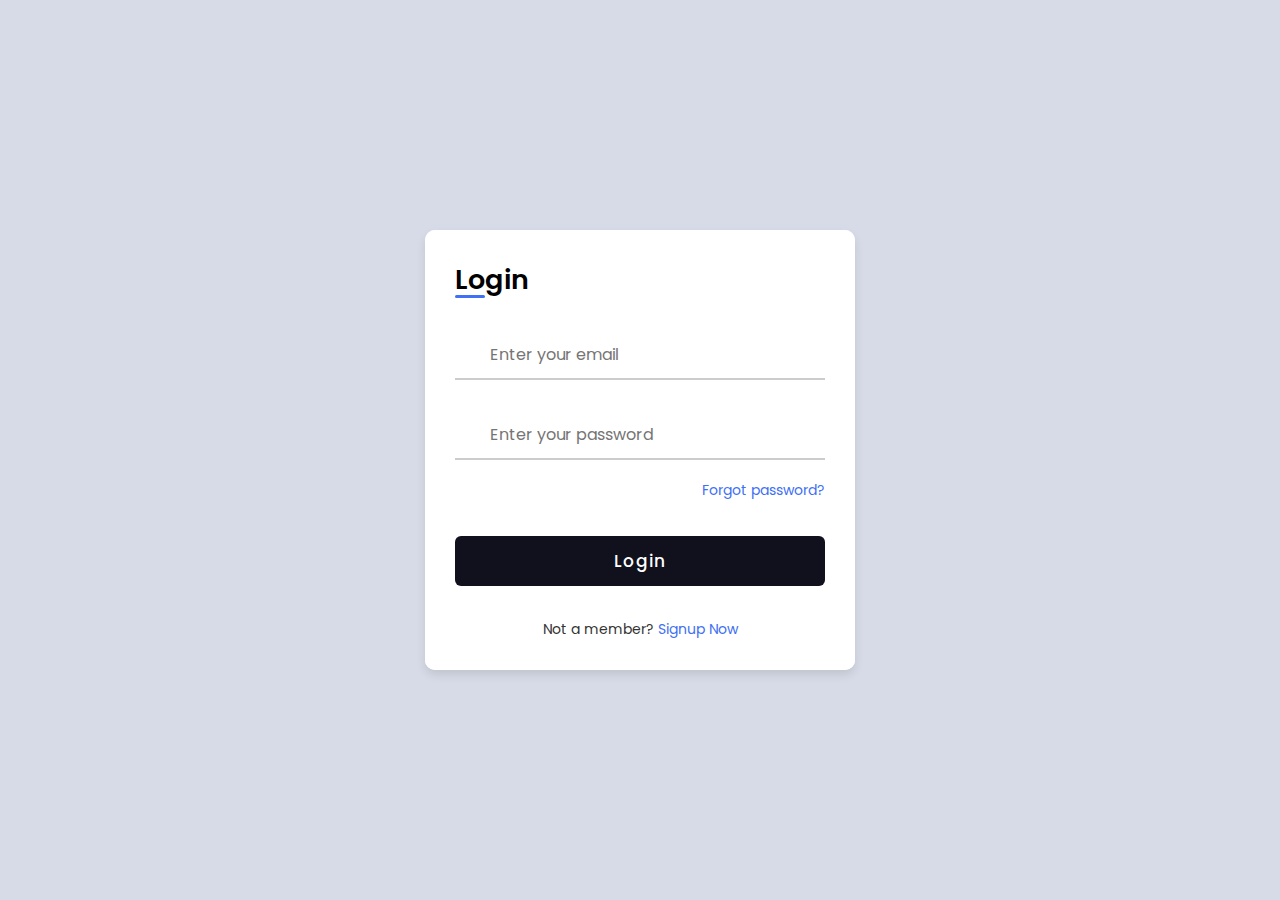
<file: index.html>
<!DOCTYPE html>
<html lang="en">
    <head>
        <meta charset="UTF-8">
        <meta http-equiv="X-UA-Compatible" content="IE=edge">
        <meta name="viewport" content="width=device-width, initial-scale=1.0">
        <link rel="stylesheet"
            href="https://unicons.iconscout.com/release/v4.0.0/css/line.css">
        <link rel="stylesheet" href="login.css">

        <title>Login & Registration Form</title>
    </head>
    <body>

        <div class="container">
            <div class="forms">
                <div class="form login">
                    <span class="title">Login</span>

                    <form action="#">
                        <div class="input-field">
                            <input type="text" id="l-email" name="email"
                                placeholder="Enter your email" required>
                            <i class="uil uil-envelope icon"></i>
                        </div>
                        <div class="input-field">
                            <input type="password" id="l-password"
                                name="password" class="password"
                                placeholder="Enter your password" required>
                            <i class="uil uil-lock icon"></i>
                            <i class="uil uil-eye-slash showHidePw"></i>
                        </div>

                        <div class="checkbox-text">
                            <div class="checkbox-content">
                                <!--  <input type="checkbox" id="logCheck">
                            <label for="logCheck" class="text">Remember me</label> -->
                            </div>

                            <a href="#" class="text">Forgot password?</a>
                        </div>

                        <div class="input-field button">
                            <input type="button" id="login-btn" value="Login">
                        </div>
                    </form>

                    <div class="login-signup">
                        <span class="text">Not a member?
                            <a href="#" class="text signup-link">Signup Now</a>
                        </span>
                    </div>
                </div>

                <!-- Registration Form -->
                <div class="form signup">
                    <span class="title">Registration</span>

                    <form action="#">
                        <div class="input-field">
                            <input type="text" id="s-name" name="uname"
                                placeholder="Your first name" required>
                            <i class="uil uil-user"></i>
                        </div>
                        <div class="input-field">
                            <input type="text" id="s-email" name="email"
                                placeholder="Enter your email" required>
                            <i class="uil uil-envelope icon"></i>
                        </div>
                        <div class="input-field">
                            <input type="password" id="password1"
                                name="password1" class="password"
                                placeholder="Create a password" required>
                            <i class="uil uil-lock icon"></i>
                        </div>
                        <div class="input-field">
                            <input type="password" id="password2"
                                class="password" name="password2"
                                placeholder="Confirm a password" required>
                            <i class="uil uil-lock icon"></i>
                            <i class="uil uil-eye-slash showHidePw"></i>
                        </div>

                        <!--   <div class="checkbox-text">
                        <div class="checkbox-content">
                            <input type="checkbox" id="termCon">
                            <label for="termCon" class="text">I accepted all terms and conditions</label>
                        </div>
                    </div> -->

                        <div class="input-field button">
                            <input type="button" id="signup-btn" value="Signup">
                        </div>
                    </form>

                    <div class="login-signup">
                        <span class="text">Already a member?
                            <a href="#" class="text login-link">Login Now</a>
                        </span>
                    </div>
                </div>
            </div>
        </div>

        <script src="reg.js"></script>
    </body>
</html>
</file>
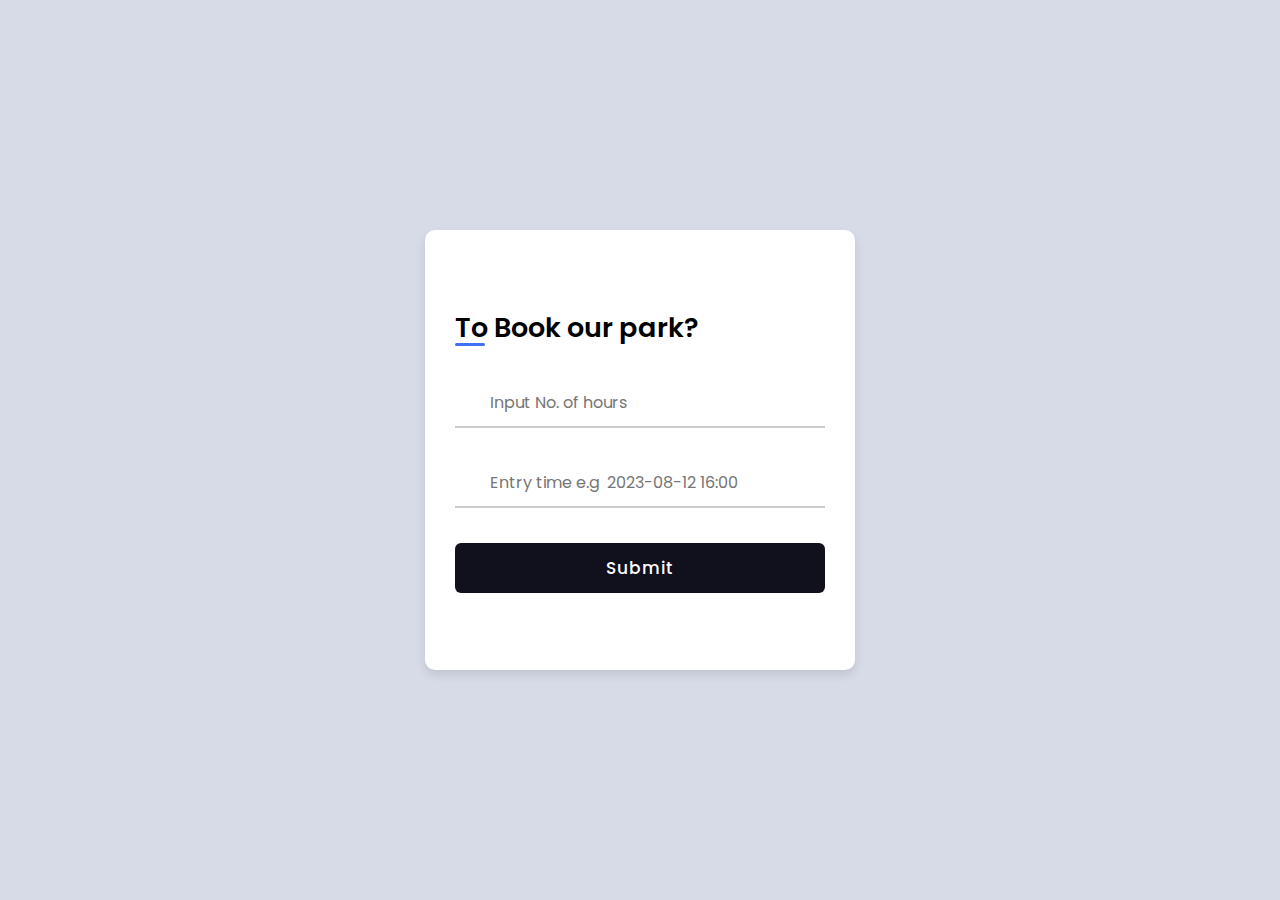
<file: classic.html>
<!DOCTYPE html>
<html lang="en">
    <head>
        <meta charset="UTF-8">
        <meta http-equiv="X-UA-Compatible" content="IE=edge">
        <meta name="viewport" content="width=device-width, initial-scale=1.0">
        <link rel="stylesheet"
            href="https://unicons.iconscout.com/release/v4.0.0/css/line.css">
        <link rel="stylesheet" href="login.css">

        <title>Booking</title>
    </head>
    <body>

        <div class="container">
            <div class="forms">
                <div class="form login">
                    <span class="title">To Book our park?</span>

                    <form action="#">
                        
                        <div class="input-field">
                            <input type="text" id="h" name="h"
                                placeholder="Input No. of hours" required>
                            <i class="uil uil-package"></i>
                        </div>
                        <div class="input-field">
                            <input type="text" id="t" name="t"
                                placeholder="Entry time e.g  2023-08-12 16:00" required>
                            <i class="uil uil-calender"></i>
                        </div>
                        <div class="input-field button">
                            <input type="button" value="Submit" id="enter-h">
                        </div>
                    </form>
                </div>
            </div>
        </div>
        <script>
document.getElementById("enter-h").addEventListener("click",submit_h);
function submit_h(){
    const hours=document.getElementById("h").value;
    const time=document.getElementById("t").value+":00";

    if (isValidTime(time,hours)) {
        var formData = new FormData();
        formData.append("plan", "classic")
        formData.append("hours", hours)
        formData.append("entry", time)
        var xhr = new XMLHttpRequest();
        xhr.open("POST", "availability.php", true);

        xhr.onreadystatechange = function () {
            if (xhr.readyState == 4 && xhr.status == 200) {
                var res = xhr.responseText;
                console.log(res)
                if (res.trim() =="success") {
                    window.location = "pay.php?plan=classic";
                }
                else if (res.trim() == "fail"){
                    alert("it's not possible, try fewer hours")
                }
            }
        }
        xhr.send(formData);
    }
}
function isValidTime(time,hours) {
    let regex = new RegExp(/^([0-9]{4})-((01|02|03|04|05|06|07|08|09|10|11|12|(?:J(anuary|u(ne|ly))|February|Ma(rch|y)|A(pril|ugust)|(Jan|Feb|Mar|Apr|May|Jun|Jul|Aug|Sep|Oct|Nov|Dec)|(JANUARY|FEBRUARY|MARCH|APRIL|MAY|JUNE|JULY|AUGUST|SEPTEMBER|OCTOBER|NOVEMBER|DECEMBER)|(September|October|November|December)|(jan|feb|mar|apr|may|jun|jul|aug|sep|oct|nov|dec)|(JAN|FEB|MAR|APR|MAY|JUN|JUL|AUG|SEP|OCT|NOV|DEC)))|(january|february|march|april|may|june|july|august|september|october|november|december))-([0-3][0-9])\s([0-1][0-9]|[2][0-3]):([0-5][0-9]):([0-5][0-9])$/)

    if (hours=="") {
        alert("Please enter a number of hours")
        return false;
    }
    if (isNaN(hours)) {
        alert("invalid hours")
        return false;
    }
    if (time =="") {
        alert("input entrance time please")
        return false;
    }
 
    // Return true if the str
    // matched the ReGex
    if (regex.test(time) == false) {
        alert ("please observe date format")
        return false;
    }
    return true
}
        </script>
    </body>
</html>
</file>
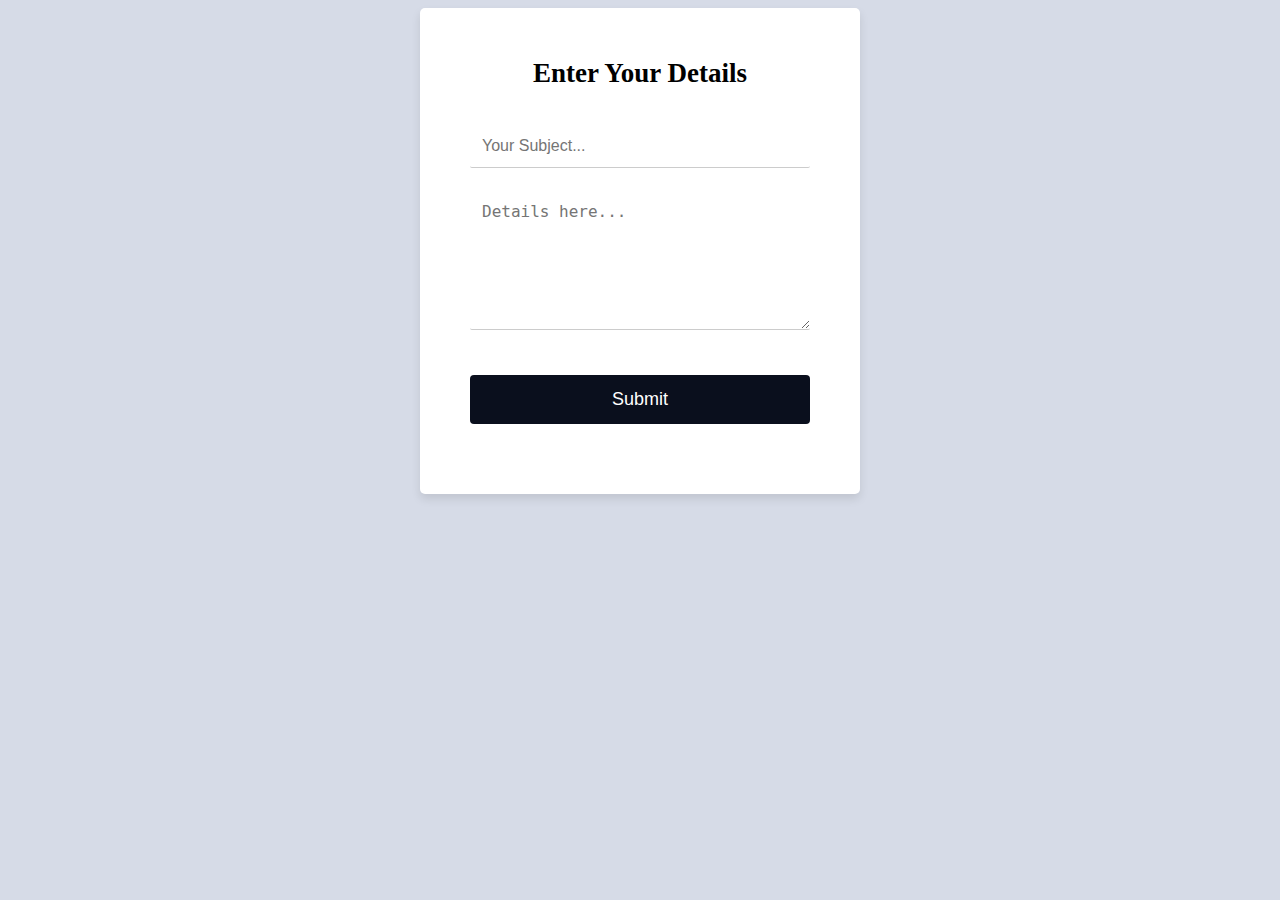
<file: contactus.html>
<!DOCTYPE html>
<html>
<head>
  <meta charset="utf-8">
  <meta name="viewport" content="width=device-width, initial-scale=1">
  <title>Contact Us</title>
  <style type="text/css">
    body {
      background-color: #d6dbe7;
    }

    input[type=text],
    input[type=email],
    textarea {
      width: 85%;
      padding: 12px;
      border: none;
      border-bottom: 1px solid #ccc;
      border-radius: 2px;
      box-sizing: border-box;
      margin-top: 6px;
      margin-bottom: 16px;
      resize: vertical;
      font-size: 16px;
    }

    input[type=text]:focus,
    input[type=email]:focus,
    textarea:focus {
      outline: none;
      border-bottom: 1px solid #4070f4;

    }

    input[type=button] {
      background-color: rgb(10, 15, 29);
      color: white;
      padding: 14px 20px;
      border: none;
      border-radius: 4px;
      cursor: pointer;
      font-size: 18px;
      width: 85%;
      margin-top: 25px;

    }

    input[type=button]:hover {
      background-color: #4070f4;
    }

    .container {
      border-radius: 5px;
      background-color: #fff;
      padding: 20px;
      max-width: 400px;
      padding-bottom: 70px;
      box-shadow: 0 5px 10px rgba(0, 0, 0, 0.1);

    }

    .title {
      display: block;
      position: relative;
      font-size: 27px;
      font-weight: 600;
      margin-bottom: 30px;
      margin-top: 30px;
    }

    @media(max-width: 780px) {

    }
  </style>
</head>

<body>
  <center>
    <div class="container">
      <form>
        <span class="title">Enter Your Details</span>
        <input type="text" id="sub" name="sub" placeholder="Your Subject...">
        <textarea id="des" name="des" placeholder="Details here..." style="height:140px"></textarea>
        <input type="button" value="Submit" id="logger">

      </form>
    </div>
  </center>
  <script>
    document.getElementById("logger").addEventListener("click", log_message)
    function log_message() {
      const subject = document.getElementById("sub").value
      const message = document.getElementById("des").value
      if (isValidLog(subject, message)) {
        var formData = new FormData();
        formData.append("subject", subject)
        formData.append("message", message)
        var xhr = new XMLHttpRequest();
        xhr.open("POST", "contact-logger.php", true);

        xhr.onreadystatechange = function () {
          if (xhr.readyState == 4 && xhr.status == 200) {
            var res = xhr.responseText;
            alert("Recieved, thanks")
            window.location = "profile.php";
          }
        }
        xhr.send(formData)
      }

    }

    function isValidLog(subject, message) {
      if (subject == "") {
        alert("Subject is required")
        return false;
      }
      if (message == "") {
        alert("You have not entered details")
        return false;
      }
      return true
    }
  </script>
</body>

</html>
</file>
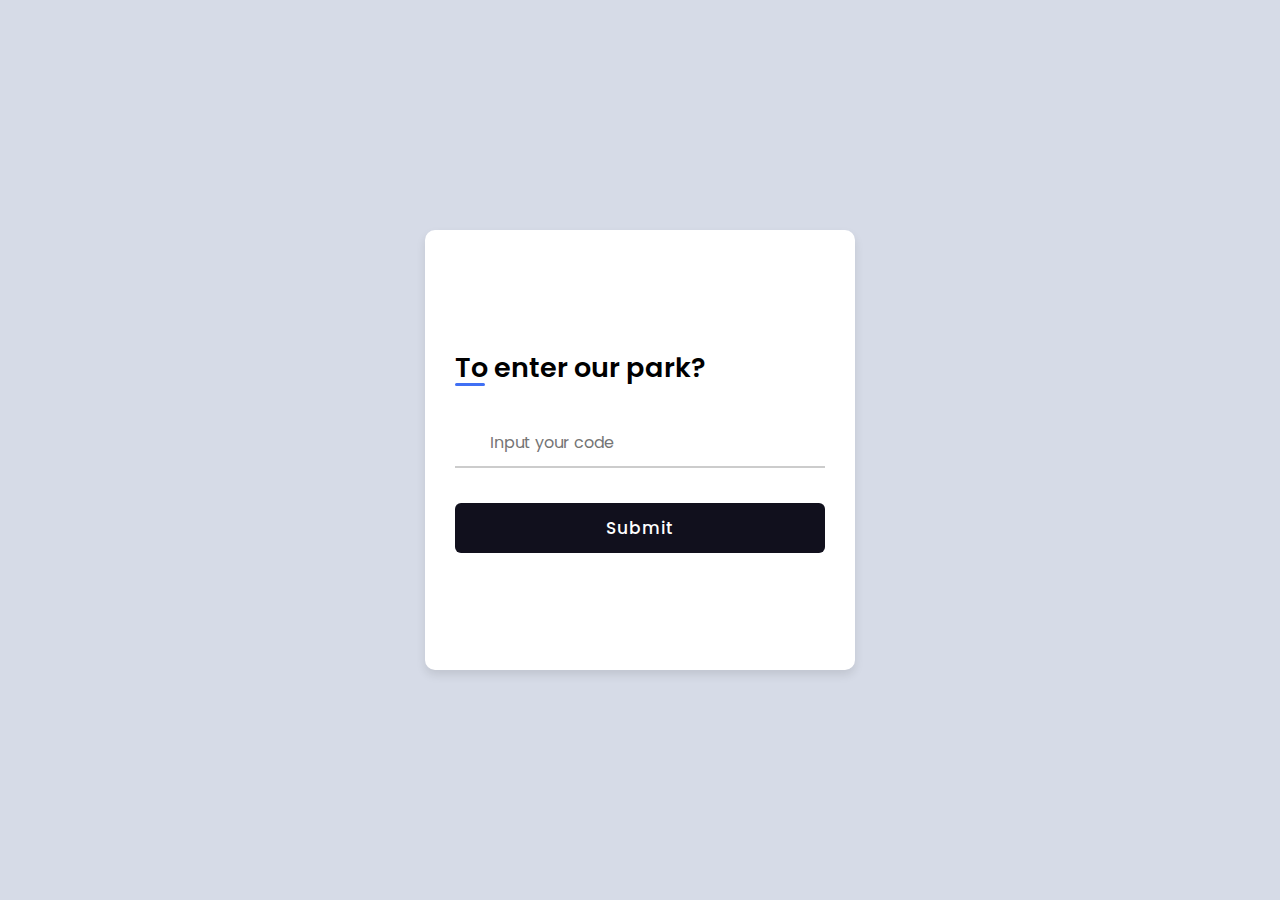
<file: enter.html>
<!DOCTYPE html>
<html lang="en">
<head>
    <meta charset="UTF-8">
    <meta http-equiv="X-UA-Compatible" content="IE=edge">
    <meta name="viewport" content="width=device-width, initial-scale=1.0">
        <link rel="stylesheet" href="https://unicons.iconscout.com/release/v4.0.0/css/line.css">
    <link rel="stylesheet" href="login.css">
         
    <title>Entrance</title> 
</head>
<body>
    <div class="container">
        <div class="forms">
            <div class="form login">
                <span class="title">To enter our park?</span>
                <form action="#">
                    <div class="input-field">
                        <input type="text" id="code" name="code" placeholder="Input your code" required>
                        <i class="uil uil-package"></i>
                    </div>
                    <div class="input-field button">
                        <input type="button" id="entrance-btn" value="Submit">
                    </div>
                </form>
            </div>
        </div>
    </div>

    <script>
        document.getElementById('entrance-btn').addEventListener('click',checkcode)

  function checkcode() {
      const code = document.getElementById("code").value
      if (isValid(code)) {
          var formData = new FormData();
          formData.append("action", "enter")
          formData.append("code", code)
          var xhr=new XMLHttpRequest();
    xhr.open("POST","checkcode.php",true);
    
    xhr.onreadystatechange = function() {//Call a function when the state changes.
        if(xhr.readyState == 4 && xhr.status == 200) {
           var res=xhr.responseText;
           console.log(res)
           if(res=="success"){
            alert('Thanks for using our service!')
            window.location="profile.php";
           }
           if(res=="fail"){
            alert("code doesn't exist, try again")
            window.location="profile.php";
           }
        }
    }
    xhr.send(formData);
      }
  }
  function isValid(code) {
      if (code == "") {
          alert("Please enter your code")
          return false;
      }
      if (code.length < 6) {
          alert("Invalid code")
          return false;
      }
      return true
  }
</script>
</body>
</html>
</file>
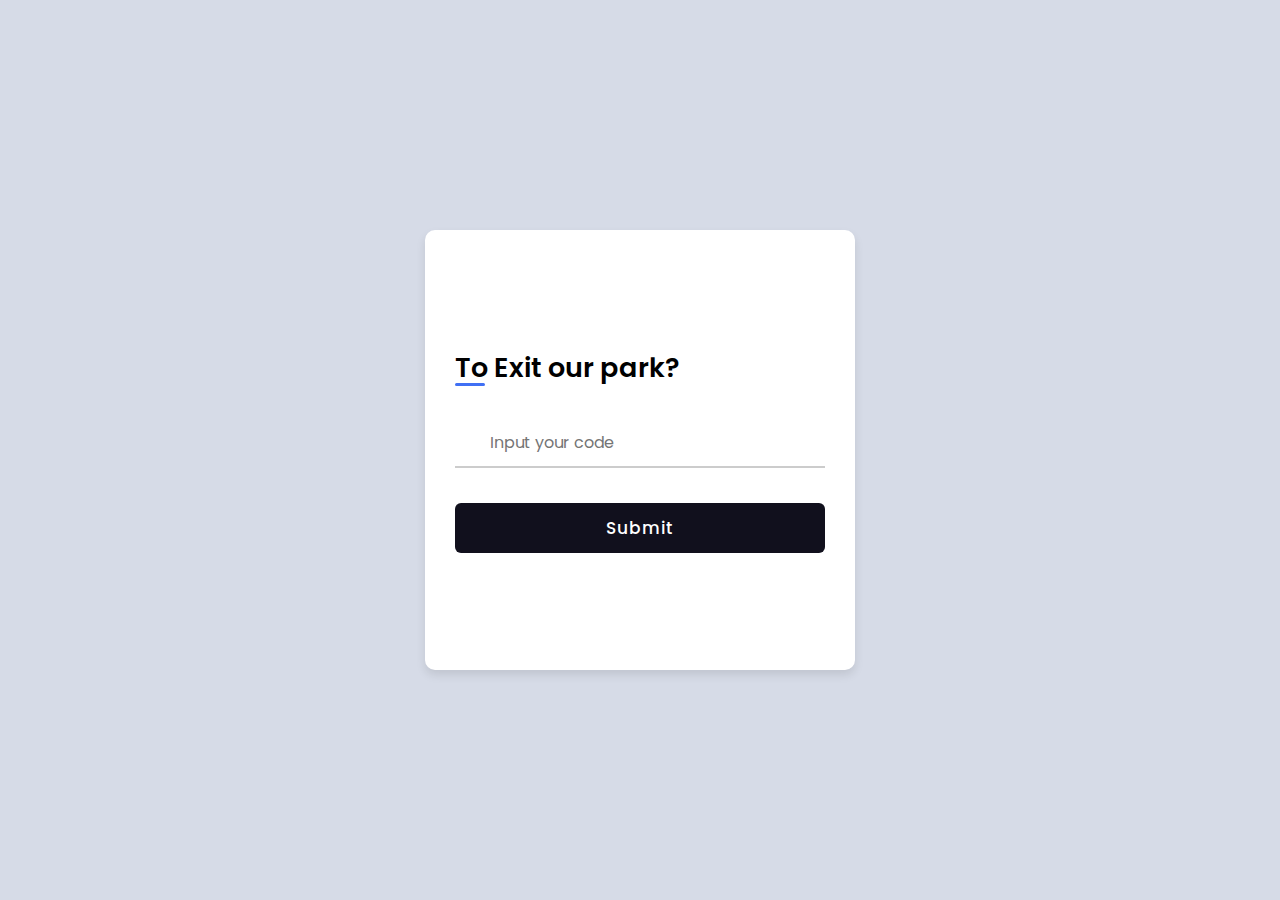
<file: exit.html>
<!DOCTYPE html>
<html lang="en">
    <head>
        <meta charset="UTF-8">
        <meta http-equiv="X-UA-Compatible" content="IE=edge">
        <meta name="viewport" content="width=device-width, initial-scale=1.0">
        <link rel="stylesheet"
            href="https://unicons.iconscout.com/release/v4.0.0/css/line.css">
        <link rel="stylesheet" href="login.css">

        <title>Exit</title>
    </head>

    <body>

        <div class="container">
            <div class="forms">
                <div class="form login">
                    <span class="title">To Exit our park?</span>

                    <form action="#">
                        <div class="input-field">
                            <input type="text" id="code" name="code"
                                placeholder="Input your code" required>
                            <i class="uil uil-package"></i>
                        </div>

                        <div class="input-field button">
                            <input type="button" id="exit-btn" value="Submit">
                        </div>
                    </form>
                </div>
            </div>
        </div>

        <script>
              document.getElementById('exit-btn').addEventListener('click',checkcode)

        function checkcode() {
            const code = document.getElementById("code").value
            if (isValid(code)) {
                var formData = new FormData();
        formData.append("action", "exit")
        formData.append("code", code)
        var xhr = new XMLHttpRequest();
        xhr.open("POST", "checkcode.php", true);

        xhr.onreadystatechange = function () {
            if (xhr.readyState == 4 && xhr.status == 200) {
                var res = xhr.responseText;
                console.log(res)

                if (res == "success") {
                    alert("Thanks for using our service!")
                    window.location = "profile.php";
                }
                if (res == "locked") {
                    alert("You are locked, kindly pay penalty fee")
                    window.location="pay.php?plan=penalty";
                }
            }
        }
        xhr.send(formData);
            }
        }
        function isValid(code) {
            if (code == "") {
                alert("Please enter your code")
                return false;
            }
            if (code.length < 6) {
                alert("Invalid code")
                return false;
            }
            return true
        }
    </script>
    </body>
</html>
</file>
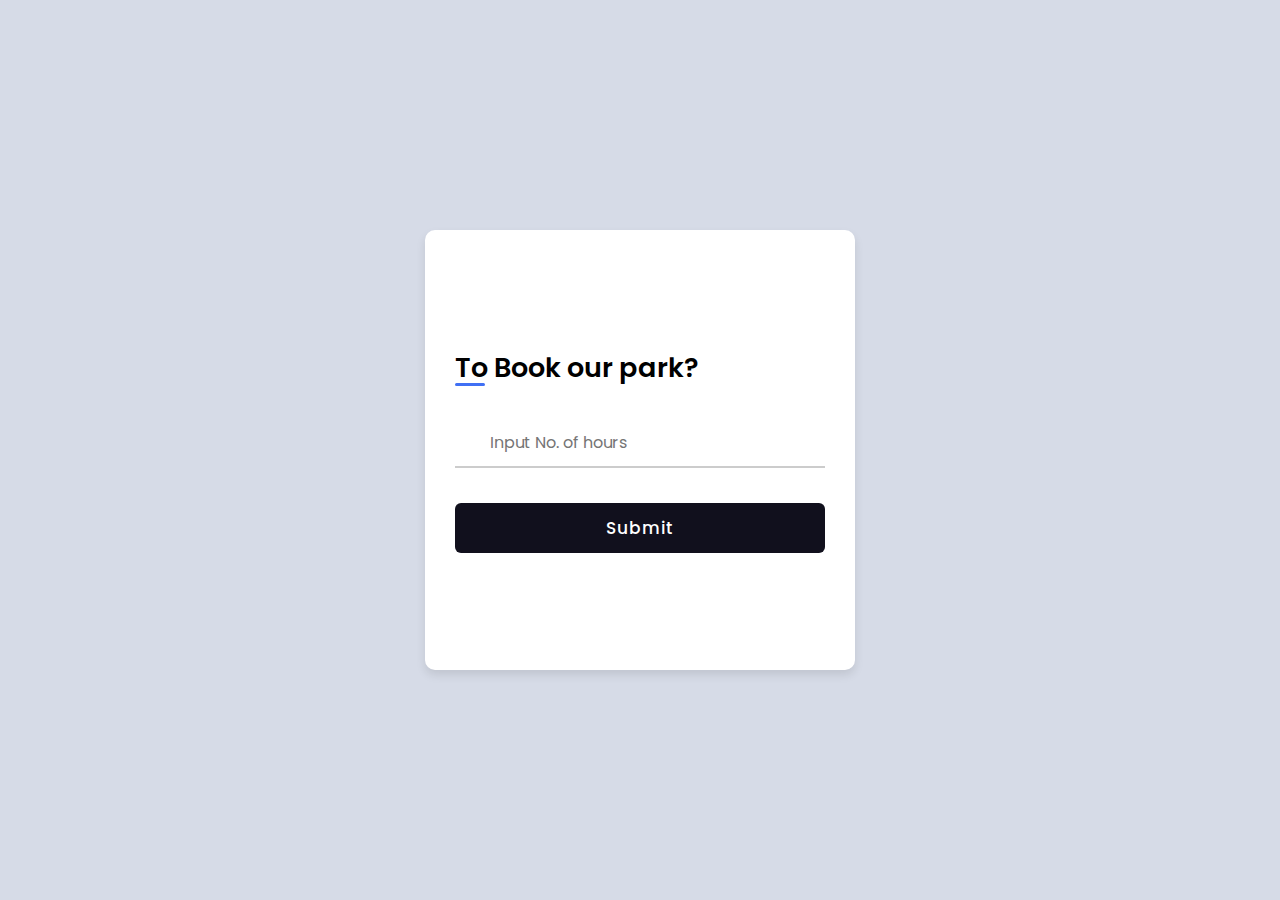
<file: hours.html>
<!DOCTYPE html>
<html lang="en">
    <head>
        <meta charset="UTF-8">
        <meta http-equiv="X-UA-Compatible" content="IE=edge">
        <meta name="viewport" content="width=device-width, initial-scale=1.0">
        <link rel="stylesheet"
            href="https://unicons.iconscout.com/release/v4.0.0/css/line.css">
        <link rel="stylesheet" href="login.css">

        <title>Booking</title>
    </head>
    <body>

        <div class="container">
            <div class="forms">
                <div class="form login">
                    <span class="title">To Book our park?</span>

                    <form action="#">
                        <div class="input-field">
                            <input type="text" id="h" name="h"
                                placeholder="Input No. of hours" required>
                            <i class="uil uil-package"></i>
                        </div>

                        <div class="input-field button">
                            <input type="button" value="Submit" id="enter-h">
                        </div>
                    </form>
                </div>
            </div>
        </div>
        <script>
document.getElementById("enter-h").addEventListener("click",submit_h);
function submit_h(){
    const hours=document.getElementById("h").value;
    if (isValidTime(hours)) {
        var formData = new FormData();
        formData.append("plan", "hourly")
        formData.append("hours", hours)
        var xhr = new XMLHttpRequest();
        xhr.open("POST", "availability.php", true);

        xhr.onreadystatechange = function () {
            if (xhr.readyState == 4 && xhr.status == 200) {
                var res = xhr.responseText;
                console.log(res)
                if (res.trim() == "success") {
                    window.location = "pay.php?plan=hourly";
                }
                if (res.trim() == "fail") {
                    alert("it's not possible, try fewer hours")
                }
            }
        }
        xhr.send(formData);
    }
}
function isValidTime(hours) {
    if (hours=="") {
        alert("Please enter a number of hours")
        return false;
    }
    if (isNaN(hours)) {
        alert("invalid hours")
        return false;
    }
    return true
}
        </script>
    </body>
</html>
</file>
<file: login.css>
@import url('https://fonts.googleapis.com/css2?family=Poppins:wght@300;400;500;600;700&display=swap');
* {
    margin: 0;
    padding: 0;
    box-sizing: border-box;
    font-family: 'Poppins', sans-serif;
}

body {
    height: 100vh;
    display: flex;
    align-items: center;
    justify-content: center;
    background-color: #d6dbe7;
}

.container {
    position: relative;
    max-width: 430px;
    width: 100%;
    background: #fff;
    border-radius: 10px;
    box-shadow: 0 5px 10px rgba(0, 0, 0, 0.1);
    overflow: hidden;
    margin: 0 20px;
}

.container .forms {
    display: flex;
    align-items: center;
    height: 440px;
    width: 200%;
    transition: height 0.2s ease;
}


.container .form {
    width: 50%;
    padding: 30px;
    background-color: #fff;
    transition: margin-left 0.18s ease;
}

.container.active .login {
    margin-left: -50%;
    opacity: 0;
    transition: margin-left 0.18s ease, opacity 0.15s ease;
}

.container .signup {
    opacity: 0;
    transition: opacity 0.09s ease;
}

.container.active .signup {
    opacity: 1;
    transition: opacity 0.2s ease;
}

.container.active .forms {
    height: 600px;
}

.container .form .title {
    position: relative;
    font-size: 27px;
    font-weight: 600;
}

.form .title::before {
    content: '';
    position: absolute;
    left: 0;
    bottom: 0;
    height: 3px;
    width: 30px;
    background-color: #4070f4;
    border-radius: 25px;
}

.form .input-field {
    position: relative;
    height: 50px;
    width: 100%;
    margin-top: 30px;
}

.input-field input {
    position: absolute;
    height: 100%;
    width: 100%;
    padding: 0 35px;
    border: none;
    outline: none;
    font-size: 16px;
    border-bottom: 2px solid #ccc;
    border-top: 2px solid transparent;
    transition: all 0.2s ease;
}

.input-field input:is(:focus, :valid) {
    border-bottom-color: #4070f4;
}

.input-field i {
    position: absolute;
    top: 50%;
    transform: translateY(-50%);
    color: #999;
    font-size: 23px;
    transition: all 0.2s ease;
}

.input-field input:is(:focus, :valid)~i {
    color: #4070f4;
}

.input-field i.icon {
    left: 0;
}

.input-field i.showHidePw {
    right: 0;
    cursor: pointer;
    padding: 10px;
}

.form .text {
    color: #333;
    font-size: 14px;
}

.form a.text {
    color: #4070f4;
    text-decoration: none;
}

.form a:hover {
    text-decoration: underline;
}

.form .checkbox-text {
    display: flex;
    align-items: center;
    justify-content: space-between;
    margin-top: 20px;
}

.checkbox-text .checkbox-content {
    display: flex;
    align-items: center;
}

.checkbox-content input {
    margin-right: 10px;
    accent-color: #4070f4;
}

.form .button {
    margin-top: 35px;
}

.form .button input {
    border: none;
    color: #fff;
    font-size: 17px;
    font-weight: 500;
    letter-spacing: 1px;
    border-radius: 6px;
    background-color: #11101D;
    cursor: pointer;
    transition: all 0.3s ease;
}

.button input:hover {
    background-color: #265df2;
}

.form .login-signup {
    margin-top: 30px;
    text-align: center;
}
</file>
